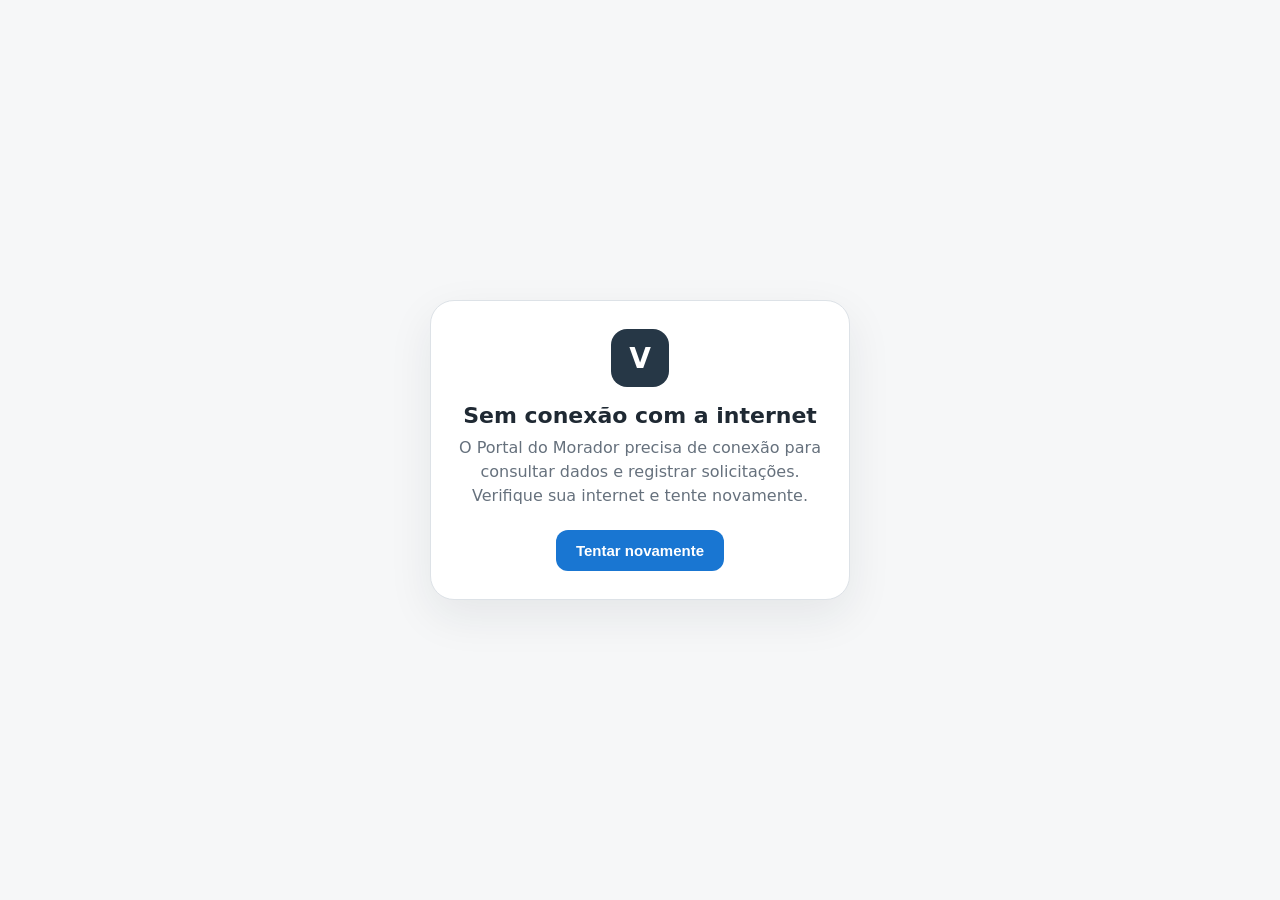
<file: src/main/resources/static/offline.html>
<!doctype html>
<html lang="pt-BR">
<head>
  <meta charset="UTF-8" />
  <meta name="viewport" content="width=device-width, initial-scale=1, viewport-fit=cover" />
  <meta name="theme-color" content="#263746" />
  <title>VSGI Condomínio - Sem conexão</title>
  <style>
    *{box-sizing:border-box} body{margin:0;min-height:100dvh;display:grid;place-items:center;padding:24px;background:#f6f7f8;font-family:system-ui,-apple-system,"Segoe UI",sans-serif;color:#1f2933}
    main{width:min(100%,420px);background:#fff;border:1px solid #dde2e7;border-radius:24px;padding:28px;text-align:center;box-shadow:0 16px 45px rgba(20,32,48,.08)}
    .icon{width:58px;height:58px;margin:0 auto 16px;border-radius:16px;background:#263746;color:#fff;display:grid;place-items:center;font-size:28px;font-weight:800}
    h1{margin:0 0 8px;font-size:22px} p{margin:0;color:#66717d;line-height:1.5} button{margin-top:22px;border:0;border-radius:12px;background:#1976d2;color:#fff;padding:12px 20px;font-weight:700;font-size:15px}
  </style>
</head>
<body>
  <main>
    <div class="icon">V</div>
    <h1>Sem conexão com a internet</h1>
    <p>O Portal do Morador precisa de conexão para consultar dados e registrar solicitações. Verifique sua internet e tente novamente.</p>
    <button type="button" onclick="location.reload()">Tentar novamente</button>
  </main>
</body>
</html>
</file>
